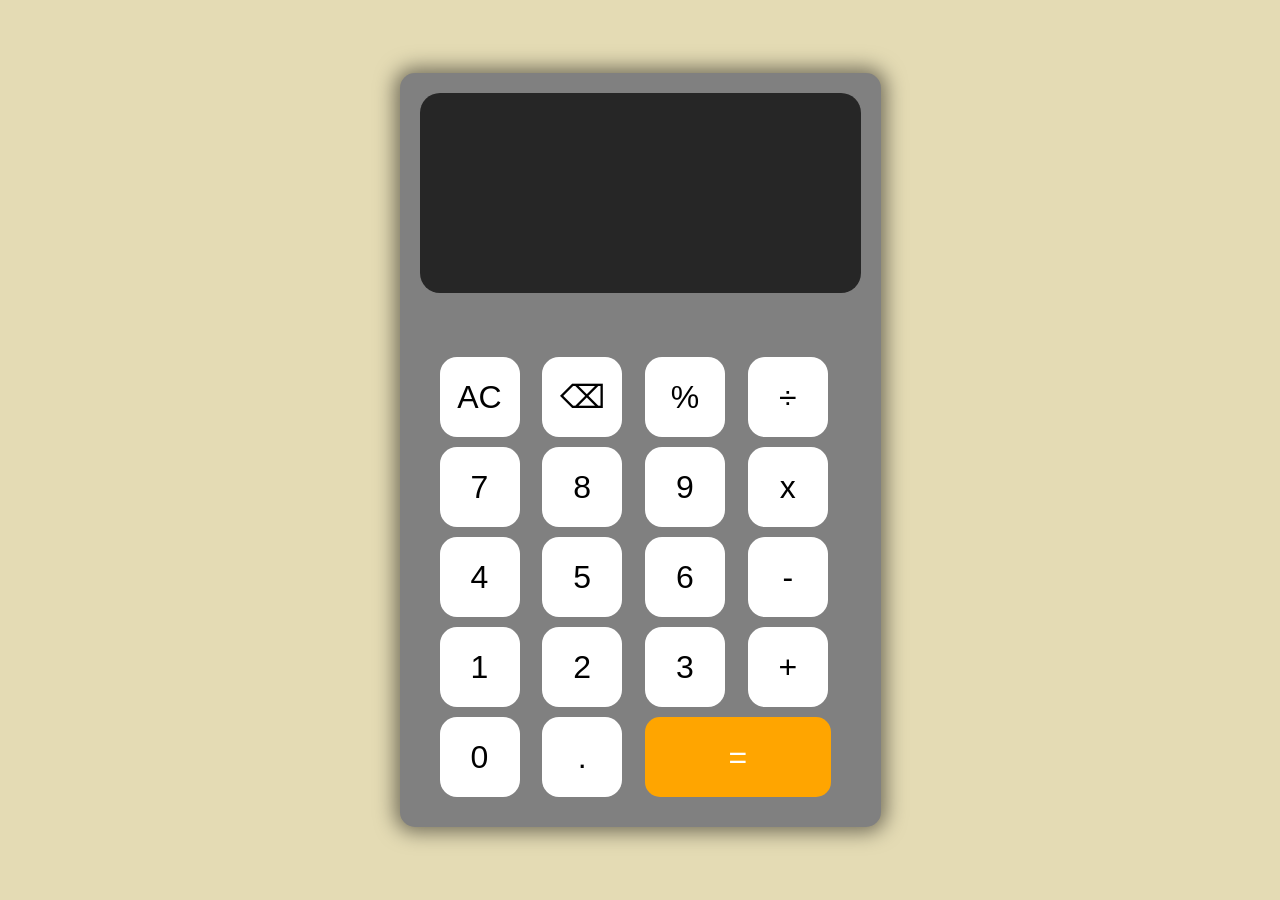
<file: index.html>
<!DOCTYPE html>
<html lang="en">
  <head>
    <meta charset="UTF-8" />
    <meta name="viewport" content="width=device-width, initial-scale=1.0" />
    <link rel="stylesheet" href="style.css" />
    <title> Basic Calculator</title>
  </head>
  <body>
    <div id="calculator">
      <div id="simple">
        <input type="text" id="display" readonly />
        <div id="keys">
          <button onclick="clearDisplay()">AC</button>
          <button onclick="backspace()">⌫</button>
          <button onclick="percentage()">%</button>
          <button onclick="appendToDisplay('/')">÷</button>
          <button onclick="appendToDisplay('7')">7</button>
          <button onclick="appendToDisplay('8')">8</button>
          <button onclick="appendToDisplay('9')">9</button>
          <button onclick="appendToDisplay('*')">x</button>
          <button onclick="appendToDisplay('4')">4</button>
          <button onclick="appendToDisplay('5')">5</button>
          <button onclick="appendToDisplay('6')">6</button>
          <button onclick="appendToDisplay('-')">-</button>
          <button onclick="appendToDisplay('1')">1</button>
          <button onclick="appendToDisplay('2')">2</button>
          <button onclick="appendToDisplay('3')">3</button>
          <button onclick="appendToDisplay('+')">+</button>
          <button onclick="appendToDisplay('0')">0</button>
          <button onclick="addDot('.')">.</button>
          <button onclick="calculateResult()"id="equalBtn">=</button>
        </div>
      </div>
    </div>
    <script src="script.js"></script>
  </body>
</html>
</file>
<file: style.css>
body {
  margin: 0;
  display: flex;
  justify-content: center;
  align-items: center;
  height: 100dvh;
  background-color: rgb(228, 219, 180);  
}

#calculator {
  font-family: Arial, sans-serif;
  max-width: 500px;
  padding: 20px 20px 10px;
  background-color: gray;
  border-radius: 15px;
  box-shadow: 0px 0px 20px 5px rgba(0, 0, 0, 0.5);
  overflow: hidden;
}

#display {
  width: 100%;
  height: 200px;
  background-color: hsl(0, 0%, 15%);
  color: white;
  font-size: clamp(1.2rem, 5vw, 2rem);
  text-align: right;
  padding: 20px;
  box-sizing: border-box;
  border: none;
  border-radius: 20px 20px 20px 20px;
}

#display::placeholder {
  color: hsl(0, 58%, 50%);
}

#keys {
  display: grid;
  grid-template-columns: repeat(4, minmax(60px, 1fr));
  gap: 10px;
  padding: 20px;
  border-radius: 50px;
  margin-top: 10%;
}

#equalBtn {
  border-radius: 15px;
  grid-column: span 2;
  width: 95%;
  background-color: orange;
  color: white;
}

button {
  width: min(80px, 10vw);
  height: min(80px, 10vw);
  border: none;
  border-radius: 17px;
  background-color: hsl(0, 0%, 100%);
  font-size: clamp(1.5rem, 4vw, 2rem);
  cursor: grab;

  -webkit-tap-highlight-color: transparent;
}

button:hover {
  background-color: #3e3b3b;
  color: #fff;
  border-width: 5px;
}

button:active {
  background-color: #e3dddd;
}

@media (max-width: 600px) {
  #calculator {
    max-width: 50%;
    padding: 10px;
  }

  #keys {
    grid-template-columns: repeat(4, 1fr); 
    gap: 6px;
    padding: 6px;
  }

  #display {
    width: 100%;
    font-size: clamp(1.2rem, 8vw, 2rem);
    padding: 10px;
  }

  button {
    margin: auto;
    font-size: 5vw;
    border: none;
    background-color: hsl(0, 0%, 100%);
    transition: background-color 0.2s ease;
    -webkit-tap-highlight-color: transparent; 
  }

  button:not(:active) {
    border: none;
    background-color: hsl(0, 0%, 100%);
    transition: background-color 0s, border 0s;
  }
}
</file>
<file: calci.css>
body {
  margin: 0;
  display: flex;
  justify-content: center;
  align-items: center;
  height: 100dvh;
  background-color: rgb(228, 219, 180);  
}

#calculator {
  font-family: Arial, sans-serif;
  max-width: 500px;
  padding: 20px 20px 10px;
  background-color: gray;
  border-radius: 15px;
  box-shadow: 0px 0px 20px 5px rgba(0, 0, 0, 0.5);
  overflow: hidden;
}

#display {
  width: 100%;
  height: 200px;
  background-color: hsl(0, 0%, 15%);
  color: white;
  font-size: clamp(1.2rem, 5vw, 2rem);
  text-align: right;
  padding: 20px;
  box-sizing: border-box;
  border: none;
  border-radius: 20px 20px 20px 20px;
}

#display::placeholder {
  color: hsl(0, 58%, 50%);
}

#keys {
  display: grid;
  grid-template-columns: repeat(4, minmax(60px, 1fr));
  gap: 10px;
  padding: 20px;
  border-radius: 50px;
  margin-top: 10%;
}

#equalBtn {
  border-radius: 15px;
  grid-column: span 2;
  width: 95%;
  background-color: orange;
  color: white;
}

button {
  width: min(80px, 10vw);
  height: min(80px, 10vw);
  border: none;
  border-radius: 17px;
  background-color: hsl(0, 0%, 100%);
  font-size: clamp(1.5rem, 4vw, 2rem);
  cursor: grab;

  -webkit-tap-highlight-color: transparent;
}

button:hover {
  background-color: #3e3b3b;
  color: #fff;
  border-width: 5px;
}

button:active {
  background-color: #e3dddd;
}

@media (max-width: 600px) {
  #calculator {
    max-width: 50%;
    padding: 10px;
  }

  #keys {
    grid-template-columns: repeat(4, 1fr); 
    gap: 6px;
    padding: 6px;
  }

  #display {
    width: 100%;
    font-size: clamp(1.2rem, 8vw, 2rem);
    padding: 10px;
  }

  button {
    margin: auto;
    font-size: 5vw;
    border: none;
    background-color: hsl(0, 0%, 100%);
    transition: background-color 0.2s ease;
    -webkit-tap-highlight-color: transparent; 
  }

  button:not(:active) {
    border: none;
    background-color: hsl(0, 0%, 100%);
    transition: background-color 0s, border 0s;
  }
}
</file>
